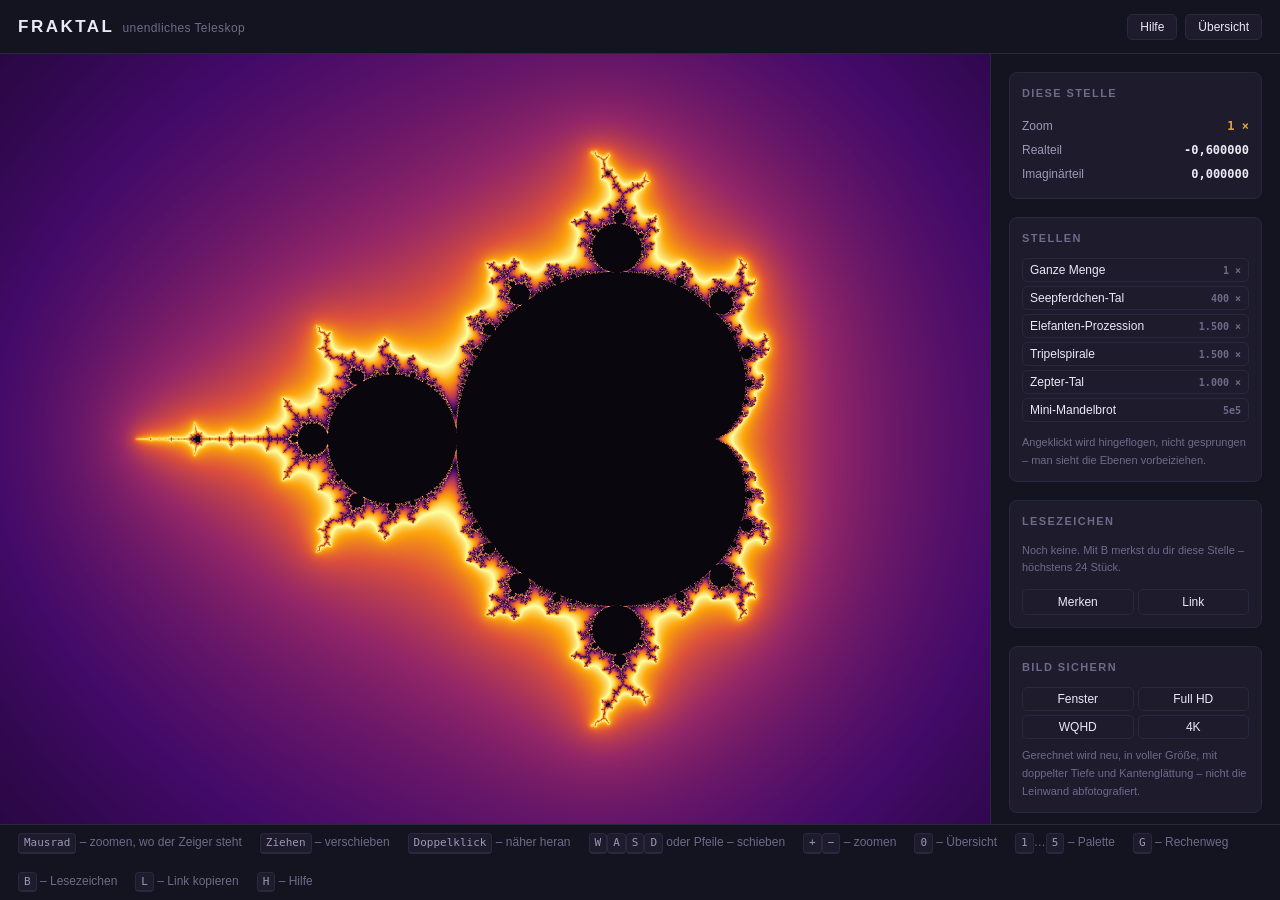
<file: index.html>
<!DOCTYPE html>
<html lang="de">
<head>
<meta charset="utf-8">
<meta name="viewport" content="width=device-width, initial-scale=1">
<title>FRAKTAL – unendliches Teleskop</title>
<meta name="description" content="Ein Teleskop in die Mandelbrot-Menge: immer weiter hineinzoomen, ohne an ein Ende zu kommen – auf der Grafikkarte gerechnet, ohne Server.">

<!-- Alles liegt lokal. Diese Seite laedt nichts aus dem Netz:
     keine Bibliothek, kein CDN, keine Webfonts, keine Analyse. -->
<link rel="stylesheet" href="css/variablen.css">
<link rel="stylesheet" href="css/grundlage.css">
<link rel="stylesheet" href="css/leinwand.css">
<link rel="stylesheet" href="css/oberflaeche.css">
</head>
<body>

<header class="kopf">
  <div class="marke">FRAKTAL<span>unendliches Teleskop</span></div>

  <div class="kopf-werkzeuge">
    <button type="button" id="knopf-hilfe" title="Was ist das hier? (H)">Hilfe</button>
    <button type="button" id="knopf-uebersicht" title="Zurück zur Übersicht (0)">Übersicht</button>
  </div>
</header>

<main>
  <section class="leinwand-bereich">
    <canvas id="leinwand"></canvas>

    <!-- Steht da, solange die Zahlen zu Ende sind. Nicht wegklickbar: die
         Klötzchen sind ja auch noch da. -->
    <div class="grenze" id="grenze" hidden>
      <b>Hier ist Schluss</b>
      <span>Die Klötzchen sind keine Struktur mehr, sondern Rundungsfehler –
        zwei Nachbarpixel liegen auf derselben Zahl. Tiefer wird das Bild
        stufig, nicht detaillierter. Mit <kbd>0</kbd> geht es zurück.</span>
    </div>

    <!-- Kurze Rückmeldungen: Lesezeichen gesetzt, Link kopiert -->
    <div class="meldung" id="meldung" hidden>
      <p id="meldung-text"></p>
      <p class="meldung-zusatz" id="meldung-zusatz" hidden></p>
    </div>

    <div class="kein-webgl" id="kein-webgl" hidden>
      <h2>Kein WebGL2</h2>
      <p id="kein-webgl-text">
        Dieser Browser kann kein WebGL2. FRAKTAL rechnet das Bild auf der
        Grafikkarte – ohne WebGL2 geht das nicht. Ein aktueller Firefox,
        Chrome oder Edge kann es.
      </p>
    </div>
  </section>

  <aside class="seitenleiste">
    <div class="block">
      <h2>Diese Stelle</h2>
      <div class="kennzahl"><span>Zoom</span><b class="akzent" id="wert-zoom">–</b></div>
      <div class="kennzahl"><span>Realteil</span><b id="wert-re">–</b></div>
      <div class="kennzahl"><span>Imaginärteil</span><b id="wert-im">–</b></div>
    </div>

    <div class="block">
      <h2>Stellen</h2>
      <div class="orte-liste" id="orte-liste"></div>
      <p class="hinweis">Angeklickt wird hingeflogen, nicht gesprungen – man
        sieht die Ebenen vorbeiziehen.</p>
    </div>

    <div class="block">
      <h2>Lesezeichen</h2>
      <div class="lesezeichen-liste" id="lesezeichen-liste"></div>
      <p class="hinweis" id="lesezeichen-hinweis"></p>
      <div class="knopf-reihe">
        <button type="button" id="knopf-merken" title="Diese Stelle merken (B)">Merken</button>
        <button type="button" id="knopf-link" title="Link zu dieser Stelle kopieren (L)">Link</button>
      </div>
    </div>

    <div class="block">
      <h2>Bild sichern</h2>
      <div class="export-liste" id="export-liste"></div>
      <div class="balken" id="export-balken-rahmen" hidden><span id="export-balken"></span></div>
      <p class="hinweis" id="export-stand"></p>
      <button type="button" id="knopf-export-abbrechen" hidden>Abbrechen</button>
      <p class="hinweis">Gerechnet wird neu, in voller Größe, mit doppelter
        Tiefe und Kantenglättung – nicht die Leinwand abfotografiert.</p>
    </div>

    <div class="block">
      <h2>Rechnung</h2>
      <div class="kennzahl"><span>Iterationen</span><b id="wert-iterationen">–</b></div>
      <div class="kennzahl"><span>Letztes Bild</span><b id="wert-dauer">–</b></div>
      <div class="kennzahl"><span>Bilder</span><b id="wert-bildrate">–</b></div>
      <div class="kennzahl"><span>Gerechnet auf</span><b id="wert-karte">–</b></div>
      <p class="hinweis warnung" id="hinweis-drosselung" hidden></p>
    </div>

    <div class="block">
      <h2>Genauigkeit</h2>
      <div class="kennzahl"><span>Rechenweg</span><b id="wert-modus">–</b></div>
      <div class="balken" id="balken-rahmen"><span id="balken-stellen"></span></div>
      <p class="hinweis" id="text-stellen">–</p>
      <div class="modus-liste" id="modus-liste"></div>
      <p class="hinweis" id="hinweis-bits" hidden></p>
    </div>

    <div class="block">
      <h2>Farbe</h2>
      <div class="palette-liste" id="paletten-liste"></div>
      <div class="regler-liste" id="regler-liste"></div>
      <div class="knopf-reihe">
        <button type="button" id="knopf-farbe-zurueck"
                title="Palette und Regler auf die Anfangswerte">Zurücksetzen</button>
      </div>
    </div>

    <!-- Titel und Sätze kommen aus js/daten/texte.js und wechseln mit der
         Menge, die gerade gezeigt wird. -->
    <div class="block">
      <h2 id="erklaerung-titel">Mandelbrot-Menge</h2>
      <div id="erklaerung"></div>
    </div>
  </aside>
</main>

<!-- Hilfefenster: Inhalt kommt aus js/daten/texte.js -->
<div class="hilfe" id="hilfe" hidden>
  <div class="hilfe-fenster">
    <button type="button" id="knopf-hilfe-zu" class="hilfe-zu" title="Schließen (Esc)">×</button>
    <div id="hilfe-inhalt"></div>
  </div>
</div>

<footer class="fuss">
  <span><kbd>Mausrad</kbd> – zoomen, wo der Zeiger steht</span>
  <span><kbd>Ziehen</kbd> – verschieben</span>
  <span><kbd>Doppelklick</kbd> – näher heran</span>
  <span><kbd>W</kbd><kbd>A</kbd><kbd>S</kbd><kbd>D</kbd> oder Pfeile – schieben</span>
  <span><kbd>+</kbd><kbd>−</kbd> – zoomen</span>
  <span><kbd>0</kbd> – Übersicht</span>
  <span><kbd>1</kbd>…<kbd>5</kbd> – Palette</span>
  <span><kbd>G</kbd> – Rechenweg</span>
  <span><kbd>B</kbd> – Lesezeichen</span>
  <span><kbd>L</kbd> – Link kopieren</span>
  <span><kbd>H</kbd> – Hilfe</span>
</footer>

<!-- Skripte: klassische Tags in fester Reihenfolge, kein type="module".
     Grund: die Seite muss per Doppelklick ueber file:// laufen, und Browser
     blockieren ES-Module-Importe ueber file:// (CORS). Jede Datei haengt
     sich an das globale Objekt window.FRAKTAL. -->

<!-- Daten (zuerst, alle anderen lesen daraus) -->
<script src="js/daten/paletten.js"></script>
<script src="js/daten/texte.js"></script>
<script src="js/daten/orte.js"></script>

<!-- Kern -->
<script src="js/kern/Zustand.js"></script>
<script src="js/kern/Zahl.js"></script>
<script src="js/kern/Speicher.js"></script>
<script src="js/kern/Adresse.js"></script>

<!-- Shader-Quellen (JS-Strings, keine .glsl-Dateien: fetch ist
     ueber file:// ebenfalls blockiert) -->
<script src="js/shader/vertex.js"></script>
<script src="js/shader/bausteine.js"></script>
<script src="js/shader/fraktal.js"></script>

<!-- Grafikkarte -->
<script src="js/gl/Kontext.js"></script>
<script src="js/gl/Programm.js"></script>
<script src="js/gl/Leinwand.js"></script>
<script src="js/gl/PalettenTextur.js"></script>
<script src="js/gl/Ziel.js"></script>
<script src="js/gl/Kachel.js"></script>
<script src="js/gl/Nachmessen.js"></script>

<!-- Ansicht -->
<script src="js/ansicht/Kamera.js"></script>
<script src="js/ansicht/Iterationen.js"></script>
<script src="js/ansicht/Genauigkeit.js"></script>
<script src="js/ansicht/Zeichner.js"></script>

<!-- Oberflaeche -->
<script src="js/ui/Meldung.js"></script>
<script src="js/ui/Seitenleiste.js"></script>
<script src="js/ui/Ortswahl.js"></script>
<script src="js/ui/Lesezeichen.js"></script>
<script src="js/ui/Verweis.js"></script>
<script src="js/ui/Export.js"></script>
<script src="js/ui/Hilfe.js"></script>
<script src="js/ui/Farbwahl.js"></script>
<script src="js/ui/Rechenmodus.js"></script>
<script src="js/ui/Maus.js"></script>
<script src="js/ui/Tastatur.js"></script>

<!-- Einstieg -->
<script src="js/main.js"></script>
</body>
</html>
</file>
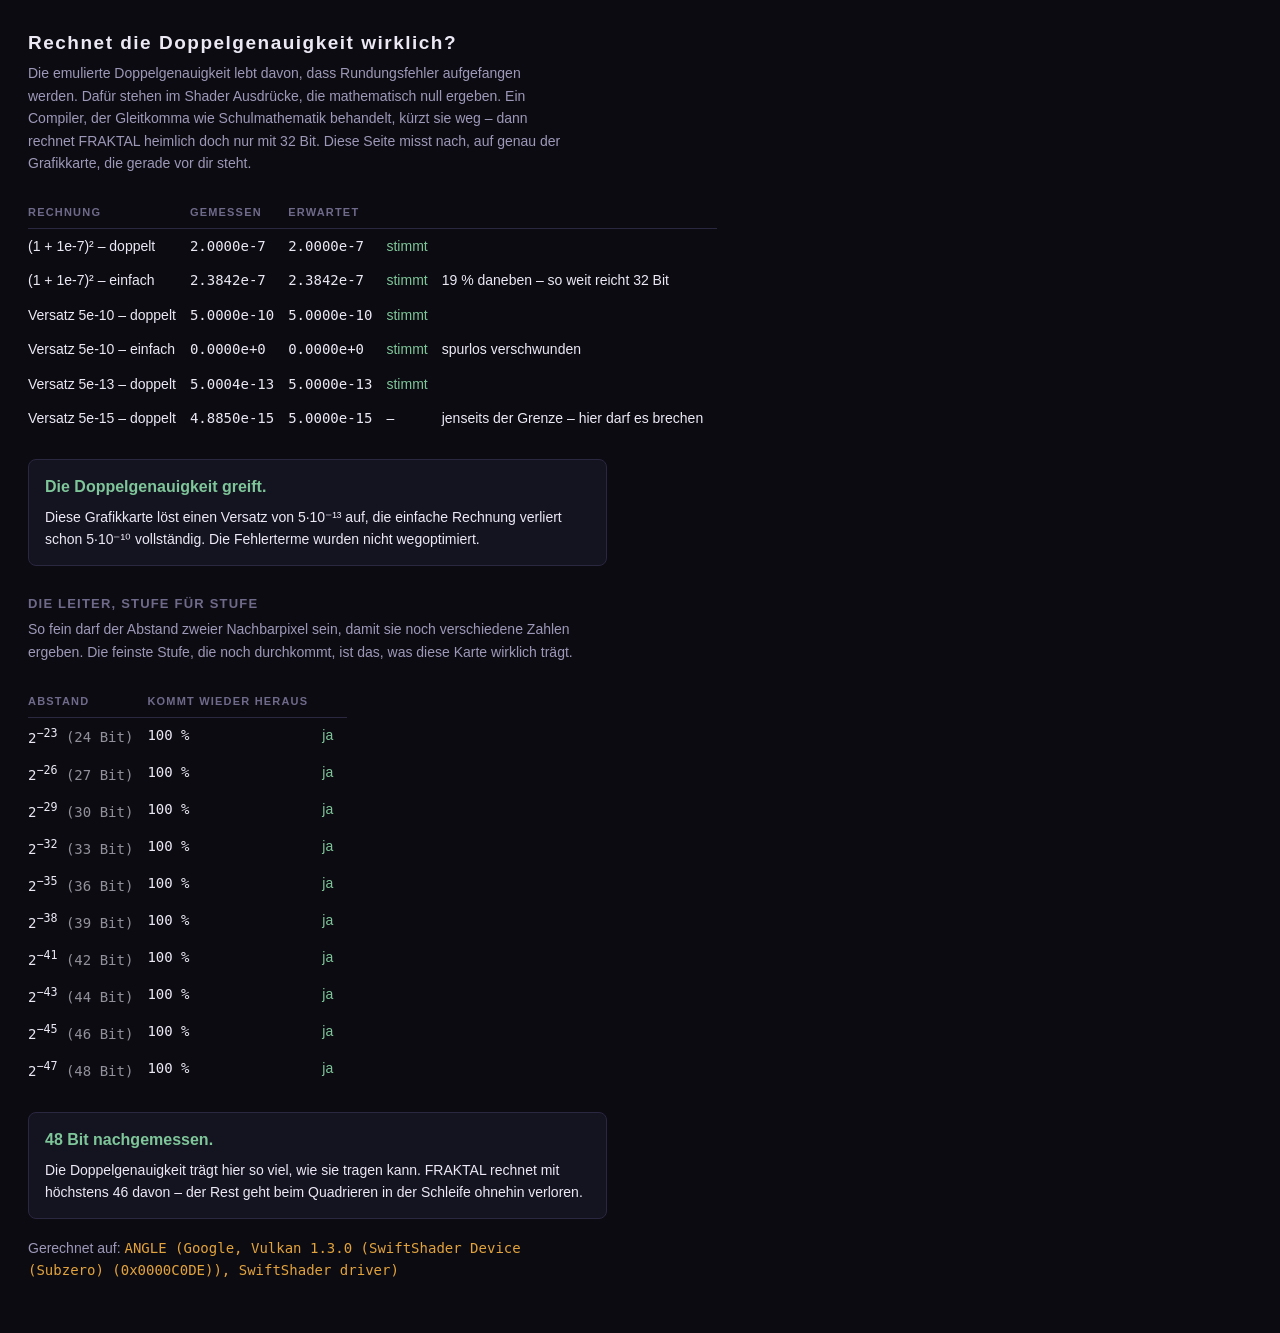
<file: pruefungen/df64-nachmessen.html>
<!DOCTYPE html>
<html lang="de">
<head>
<meta charset="utf-8">
<meta name="viewport" content="width=device-width, initial-scale=1">
<title>FRAKTAL – df64 nachmessen</title>
<link rel="stylesheet" href="../css/variablen.css">
<style>
  body { margin: 0; padding: 28px; background: var(--farbe-grund); color: var(--farbe-text);
         font: 14px/1.6 var(--schrift); }
  h1 { font-size: 19px; letter-spacing: 1.5px; margin: 0 0 4px; }
  h2 { font-size: 13px; letter-spacing: 1.2px; text-transform: uppercase;
       color: var(--farbe-text-still); margin: 28px 0 4px; }
  p.unter { margin: 0 0 24px; color: var(--farbe-text-leise); max-width: 70ch; }
  table { border-collapse: collapse; margin: 18px 0; }
  th, td { padding: 6px 14px 6px 0; text-align: left; vertical-align: top; }
  th { font-size: 11px; letter-spacing: 1.2px; text-transform: uppercase;
       color: var(--farbe-text-still); border-bottom: 1px solid var(--farbe-rand); }
  td.zahl { font-family: var(--schrift-fest); }
  .gut { color: var(--farbe-gut); }
  .schlecht { color: var(--farbe-warnung); }
  .urteil { margin-top: 24px; padding: 14px 16px; border-radius: var(--radius);
            background: var(--farbe-flaeche); border: 1px solid var(--farbe-rand);
            max-width: 70ch; }
  .urteil b { display: block; margin-bottom: 6px; font-size: 16px; }
  code { font-family: var(--schrift-fest); color: var(--farbe-akzent); }
  canvas { display: none; }
</style>
</head>
<body>

<h1>Rechnet die Doppelgenauigkeit wirklich?</h1>
<p class="unter">
  Die emulierte Doppelgenauigkeit lebt davon, dass Rundungsfehler aufgefangen
  werden. Dafür stehen im Shader Ausdrücke, die mathematisch null ergeben.
  Ein Compiler, der Gleitkomma wie Schulmathematik behandelt, kürzt sie weg –
  dann rechnet FRAKTAL heimlich doch nur mit 32 Bit. Diese Seite misst nach,
  auf genau der Grafikkarte, die gerade vor dir steht.
</p>

<canvas id="leinwand" width="6" height="1"></canvas>
<div id="ausgabe">läuft …</div>

<script src="../js/kern/Zustand.js"></script>
<script src="../js/kern/Zahl.js"></script>
<script src="../js/shader/vertex.js"></script>
<script src="../js/shader/bausteine.js"></script>
<script src="../js/gl/Kontext.js"></script>
<script src="../js/gl/Programm.js"></script>
<script src="../js/gl/Leinwand.js"></script>
<script src="../js/gl/Ziel.js"></script>
<script src="../js/gl/Nachmessen.js"></script>
<script>
(function () {
  'use strict';

  var leinwand = document.getElementById('leinwand');
  var ausgabe = document.getElementById('ausgabe');
  var gl = leinwand.getContext('webgl2', { preserveDrawingBuffer: true });

  if (!gl) {
    ausgabe.innerHTML = '<p class="schlecht">Kein WebGL2 – hier lässt sich nichts messen.</p>';
    return;
  }

  /* Sechs Rechnungen nebeneinander, je ein Pixel breit. Jede schreibt ihr
   * Ergebnis als 24-Bit-Festkomma in die Farbkanäle; zurückgelesen wird es
   * mit readPixels. Umständlich, aber der einzige Weg, eine Zahl aus einem
   * Fragment-Shader herauszubekommen, ohne Gleitkomma-Texturen zu verlangen. */
  var QUELLE = '#version 300 es\nprecision highp float;\n'
    + FRAKTAL.Shader.bausteine + `
uniform vec2 u_mitte;      // -0,743643887037151 als (hoch, tief)
uniform vec2 u_grob;       // 1e-12
uniform vec2 u_fein;       // 1e-15
uniform vec2 u_winzig;     // 1e-17
out vec4 ausgabe;

vec3 kodieren(float v) {
  v = clamp(v, 0.0, 0.99999988);
  float a = floor(v * 256.0);
  float r1 = v * 256.0 - a;
  float b = floor(r1 * 256.0);
  float r2 = r1 * 256.0 - b;
  return vec3(a, b, floor(r2 * 256.0)) / 255.0;
}

void main() {
  int welche = int(gl_FragCoord.x);
  float wert = 0.0;

  if (welche == 0) {
    vec2 r = dfMul(vec2(1.0, 1e-7), vec2(1.0, 1e-7));
    wert = ((r.x - 1.0) + r.y) * 2.5e6;
  } else if (welche == 1) {
    float a = 1.0 + 1e-7;
    wert = (a * a - 1.0) * 2.5e6;
  } else if (welche == 2) {
    vec2 c = dfAdd(u_mitte, dfMul(dfVon(500.0), u_grob));
    wert = dfSub(c, u_mitte).x * 1e9;
  } else if (welche == 3) {
    float m = u_mitte.x;
    wert = ((m + 500.0 * u_grob.x) - m) * 1e9;
  } else if (welche == 4) {
    vec2 c = dfAdd(u_mitte, dfMul(dfVon(500.0), u_fein));
    wert = dfSub(c, u_mitte).x * 1e12;
  } else {
    vec2 c = dfAdd(u_mitte, dfMul(dfVon(500.0), u_winzig));
    wert = dfSub(c, u_mitte).x * 1e14;
  }
  ausgabe = vec4(kodieren(wert), 1.0);
}`;

  var programm;
  try {
    programm = FRAKTAL.Programm.bauen(gl, FRAKTAL.Shader.vertex, QUELLE);
  } catch (fehler) {
    ausgabe.innerHTML = '<p class="schlecht">Der Shader ließ sich nicht übersetzen:</p><pre>'
      + fehler.message + '</pre>';
    return;
  }

  programm.benutzen();
  gl.bindVertexArray(gl.createVertexArray());

  var t = FRAKTAL.Zahl.teilen;
  var mitte = t(-0.743643887037151);
  gl.uniform1f(programm.ort('u_split'), 4097.0);
  gl.uniform1f(programm.ort('u_eins'), 1.0);
  gl.uniform2f(programm.ort('u_mitte'), mitte[0], mitte[1]);
  gl.uniform2f(programm.ort('u_grob'), t(1e-12)[0], t(1e-12)[1]);
  gl.uniform2f(programm.ort('u_fein'), t(1e-15)[0], t(1e-15)[1]);
  gl.uniform2f(programm.ort('u_winzig'), t(1e-17)[0], t(1e-17)[1]);

  gl.viewport(0, 0, 6, 1);
  gl.drawArrays(gl.TRIANGLES, 0, 3);

  var roh = new Uint8Array(24);
  gl.readPixels(0, 0, 6, 1, gl.RGBA, gl.UNSIGNED_BYTE, roh);
  function lesen(i) {
    return (roh[i * 4] * 65536 + roh[i * 4 + 1] * 256 + roh[i * 4 + 2]) / 16777216;
  }

  var ZEILEN = [
    { was: '(1 + 1e-7)² – doppelt', i: 0, teiler: 2.5e6, soll: 2.0e-7, toleranz: 2e-10 },
    { was: '(1 + 1e-7)² – einfach', i: 1, teiler: 2.5e6, soll: 2.3842e-7, toleranz: 2e-9,
      bemerkung: '19 % daneben – so weit reicht 32 Bit' },
    { was: 'Versatz 5e-10 – doppelt', i: 2, teiler: 1e9, soll: 5.0e-10, toleranz: 5e-13 },
    { was: 'Versatz 5e-10 – einfach', i: 3, teiler: 1e9, soll: 0, toleranz: 1e-12,
      bemerkung: 'spurlos verschwunden' },
    { was: 'Versatz 5e-13 – doppelt', i: 4, teiler: 1e12, soll: 5.0e-13, toleranz: 5e-15 },
    { was: 'Versatz 5e-15 – doppelt', i: 5, teiler: 1e14, soll: 5.0e-15, toleranz: 1e-16,
      bemerkung: 'jenseits der Grenze – hier darf es brechen', egal: true }
  ];

  var schiefe = 0;
  var reihen = ZEILEN.map(function (zeile) {
    var wert = lesen(zeile.i) / zeile.teiler;
    var passt = Math.abs(wert - zeile.soll) <= zeile.toleranz;
    if (!passt && !zeile.egal) schiefe++;

    return '<tr>'
      + '<td>' + zeile.was + '</td>'
      + '<td class="zahl">' + wert.toExponential(4) + '</td>'
      + '<td class="zahl">' + zeile.soll.toExponential(4) + '</td>'
      + '<td class="' + (zeile.egal ? '' : (passt ? 'gut' : 'schlecht')) + '">'
      + (zeile.egal ? '–' : (passt ? 'stimmt' : 'falsch')) + '</td>'
      + '<td>' + (zeile.bemerkung || '') + '</td>'
      + '</tr>';
  });

  var urteil = schiefe === 0
    ? '<b class="gut">Die Doppelgenauigkeit greift.</b>'
      + 'Diese Grafikkarte löst einen Versatz von 5·10⁻¹³ auf, die einfache '
      + 'Rechnung verliert schon 5·10⁻¹⁰ vollständig. Die Fehlerterme wurden '
      + 'nicht wegoptimiert.'
    : '<b class="schlecht">Hier stimmt etwas nicht.</b>'
      + schiefe + ' Messung(en) weichen ab. Wahrscheinlich hat der Shader-Compiler '
      + 'die Fehlerterme wegoptimiert. Dann hilft nur, die Aufspaltung weiter zu '
      + 'verschleiern – siehe die Erklärung in <code>js/shader/bausteine.js</code>.';

  /* Und dieselbe Frage noch einmal, diesmal mit dem Modul, das FRAKTAL
   * beim Start selbst benutzt (js/gl/Nachmessen.js). Die Zahl, die dabei
   * herauskommt, steht auch in der Seitenleiste der Seite. */
  FRAKTAL.Leinwand.starten(gl, leinwand);
  var mass = FRAKTAL.Nachmessen.doppelt(gl);
  var leiter = '';
  if (mass) {
    leiter = '<h2>Die Leiter, Stufe für Stufe</h2>'
      + '<p class="unter">So fein darf der Abstand zweier Nachbarpixel sein, '
      + 'damit sie noch verschiedene Zahlen ergeben. Die feinste Stufe, die '
      + 'noch durchkommt, ist das, was diese Karte wirklich trägt.</p>'
      + '<table><tr><th>Abstand</th><th>kommt wieder heraus</th><th></th></tr>';
    mass.stufen.forEach(function (stufe) {
      leiter += '<tr><td class="zahl">2<sup>−' + (stufe.bits - 1) + '</sup>'
        + ' <span style="opacity:.6">(' + stufe.bits + ' Bit)</span></td>'
        + '<td class="zahl">' + Math.round(stufe.verhaeltnis * 100) + ' %</td>'
        + '<td class="' + (stufe.getroffen ? 'gut">ja' : 'schlecht">nein') + '</td></tr>';
    });
    leiter += '</table><div class="urteil">'
      + (mass.bits >= 44
        ? '<b class="gut">' + mass.bits + ' Bit nachgemessen.</b>'
          + 'Die Doppelgenauigkeit trägt hier so viel, wie sie tragen kann. '
          + 'FRAKTAL rechnet mit höchstens 46 davon – der Rest geht beim '
          + 'Quadrieren in der Schleife ohnehin verloren.'
        : '<b class="schlecht">Nur ' + mass.bits + ' von 46 Bit.</b>'
          + 'Diese Karte rechnet die Doppelgenauigkeit nur zum Teil. FRAKTAL '
          + 'rechnet von sich aus mit diesem Wert weiter – die Stellenanzeige '
          + 'und die Grenzwarnung sind dann trotzdem ehrlich, das Bild wird '
          + 'nur früher stufig.')
      + '</div>';
  } else {
    leiter = '<div class="urteil"><b class="schlecht">Nicht messbar.</b>'
      + 'Keine der Stufen kam durch – hier stimmt etwas Grundsätzliches nicht.</div>';
  }

  ausgabe.innerHTML =
    '<table><tr><th>Rechnung</th><th>gemessen</th><th>erwartet</th><th></th><th></th></tr>'
    + reihen.join('') + '</table>'
    + '<div class="urteil">' + urteil + '</div>'
    + leiter
    + '<p class="unter" style="margin-top:18px">Gerechnet auf: <code>'
    + FRAKTAL.Kontext.faehigkeiten(gl).renderer + '</code></p>';
})();
</script>
</body>
</html>
</file>
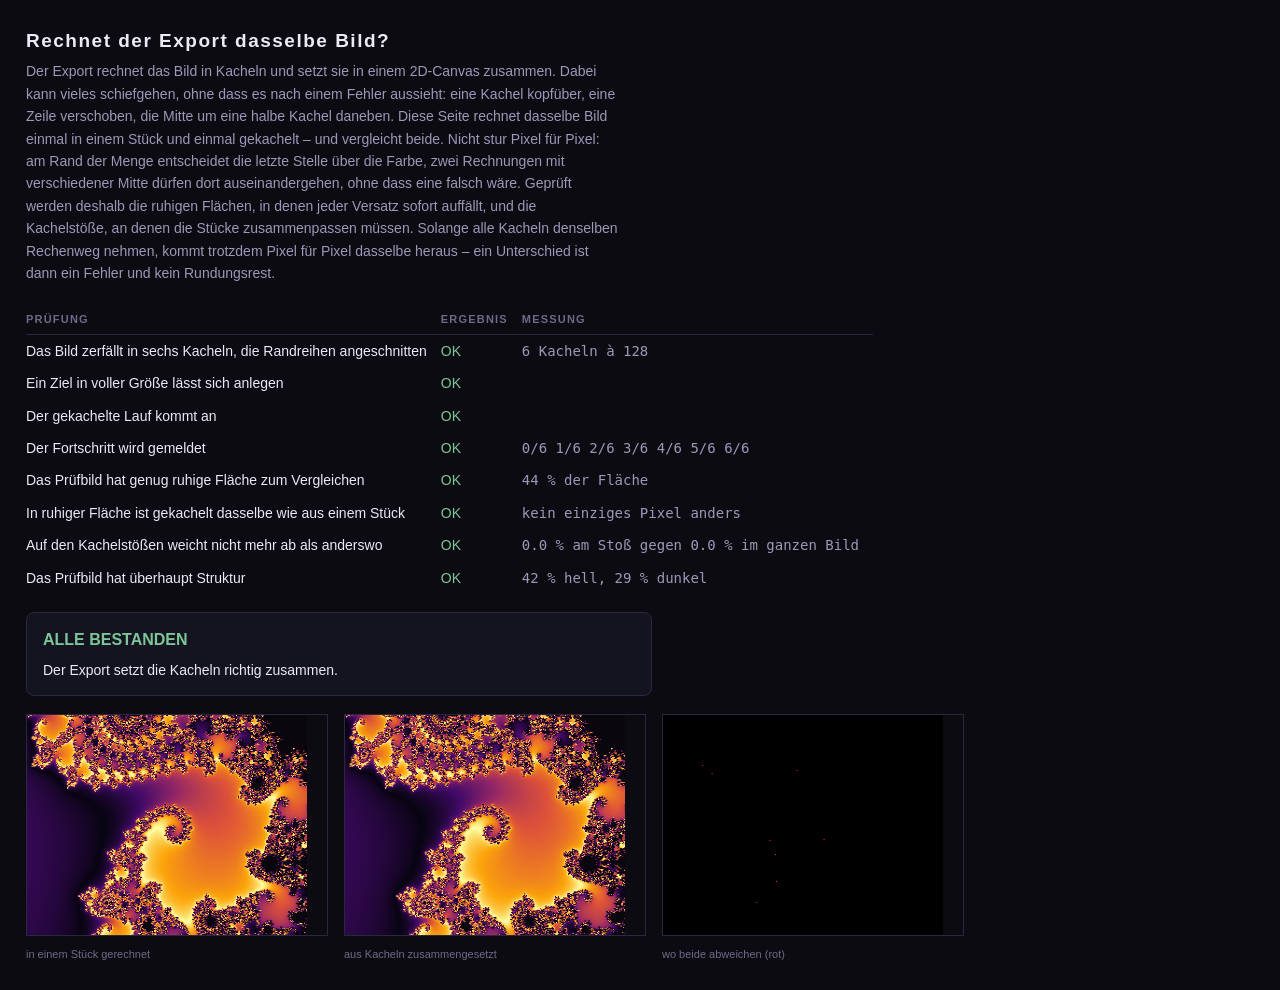
<file: pruefungen/export-nachrechnen.html>
<!DOCTYPE html>
<html lang="de">
<head>
<meta charset="utf-8">
<title>FRAKTAL – Export nachrechnen</title>
<link rel="stylesheet" href="../css/variablen.css">
<style>
  body { margin: 0; padding: 26px; background: var(--farbe-grund); color: var(--farbe-text);
         font: 14px/1.6 var(--schrift); }
  h1 { font-size: 19px; letter-spacing: 1.5px; margin: 0 0 4px; }
  p.unter { margin: 0 0 22px; color: var(--farbe-text-leise); max-width: 76ch; }
  table { border-collapse: collapse; margin: 16px 0; }
  th, td { padding: 5px 14px 5px 0; text-align: left; vertical-align: top; }
  th { font-size: 11px; letter-spacing: 1.2px; text-transform: uppercase;
       color: var(--farbe-text-still); border-bottom: 1px solid var(--farbe-rand); }
  td.zahl { font-family: var(--schrift-fest); color: var(--farbe-text-leise); }
  .gut { color: var(--farbe-gut); } .schlecht { color: var(--farbe-warnung); }
  .urteil { margin-top: 18px; padding: 14px 16px; border-radius: var(--radius);
            background: var(--farbe-flaeche); border: 1px solid var(--farbe-rand); max-width: 76ch; }
  .urteil b { display: block; margin-bottom: 6px; font-size: 16px; }
  .bilder { display: flex; gap: 16px; margin-top: 18px; }
  .bilder figure { margin: 0; }
  .bilder canvas { width: 300px; height: 220px; border: 1px solid var(--farbe-rand); }
  .bilder figcaption { font-size: 11px; color: var(--farbe-text-still); margin-top: 4px; }
  #leinwand { display: none; }
</style>
</head>
<body>

<h1>Rechnet der Export dasselbe Bild?</h1>
<p class="unter">
  Der Export rechnet das Bild in Kacheln und setzt sie in einem 2D-Canvas
  zusammen. Dabei kann vieles schiefgehen, ohne dass es nach einem Fehler
  aussieht: eine Kachel kopfüber, eine Zeile verschoben, die Mitte um eine
  halbe Kachel daneben. Diese Seite rechnet dasselbe Bild einmal in einem
  Stück und einmal gekachelt – und vergleicht beide. Nicht stur Pixel für
  Pixel: am Rand der Menge entscheidet die letzte Stelle über die Farbe, zwei
  Rechnungen mit verschiedener Mitte dürfen dort auseinandergehen, ohne dass
  eine falsch wäre. Geprüft werden deshalb die ruhigen Flächen, in denen jeder
  Versatz sofort auffällt, und die Kachelstöße, an denen die Stücke
  zusammenpassen müssen. Solange alle Kacheln denselben Rechenweg nehmen,
  kommt trotzdem Pixel für Pixel dasselbe heraus – ein Unterschied ist dann
  ein Fehler und kein Rundungsrest.
</p>

<canvas id="leinwand" width="8" height="8"></canvas>
<div id="ausgabe">läuft …</div>
<div class="bilder" id="bilder"></div>

<script src="../js/daten/paletten.js"></script>
<script src="../js/kern/Zustand.js"></script>
<script src="../js/kern/Zahl.js"></script>
<script src="../js/shader/vertex.js"></script>
<script src="../js/shader/bausteine.js"></script>
<script src="../js/shader/fraktal.js"></script>
<script src="../js/gl/Kontext.js"></script>
<script src="../js/gl/Programm.js"></script>
<script src="../js/gl/Leinwand.js"></script>
<script src="../js/gl/PalettenTextur.js"></script>
<script src="../js/gl/Ziel.js"></script>
<script src="../js/gl/Kachel.js"></script>
<script src="../js/ansicht/Iterationen.js"></script>
<script src="../js/ansicht/Genauigkeit.js"></script>
<script src="../js/ansicht/Zeichner.js"></script>
<script>
(function () {
  'use strict';

  /* Absichtlich krumm: bei Kacheln von 128 Pixeln sind das drei Spalten und
   * zwei Zeilen, die Randkacheln angeschnitten (44 breit, 92 hoch). Genau
   * dort sitzen die Fehler. Klein bleibt das Bild, weil diese Seite auch auf
   * einer Software-Grafikkarte durchlaufen soll - der echte Export rechnet
   * mit Kacheln von 1024. */
  var BREITE = 300, HOEHE = 220, KANTE = 128;

  var zeilen = [], fehler = 0;
  function pruefe(name, ok, zusatz) {
    zeilen.push({ name: name, ok: !!ok, zusatz: zusatz || '' });
    if (!ok) fehler++;
  }

  var leinwand = document.getElementById('leinwand');
  var gl = FRAKTAL.Kontext.erzeugen(leinwand);
  if (!gl) { melden('Kein WebGL2 – hier lässt sich nichts nachrechnen.'); return; }

  FRAKTAL.Leinwand.starten(gl, leinwand);
  FRAKTAL.PalettenTextur.starten(gl);
  FRAKTAL.PalettenTextur.waehlen('feuer');

  var einfach = FRAKTAL.Programm.bauen(gl, FRAKTAL.Shader.vertex, FRAKTAL.Shader.fraktal(false));
  var doppelt = null;
  try {
    doppelt = FRAKTAL.Programm.bauen(gl, FRAKTAL.Shader.vertex, FRAKTAL.Shader.fraktal(true));
  } catch (f) { console.warn(f.message); }
  FRAKTAL.Zeichner.starten(gl, { einfach: einfach, doppelt: doppelt });

  // Eine Stelle mit viel Struktur - auf glattem Grund faellt kein Versatz auf.
  var AUFTRAG = {
    breite: BREITE, hoehe: HOEHE,
    mitteRe: -0.7435, mitteIm: 0.1314,
    skala: (FRAKTAL.Zustand.BASIS_HOEHE / 400) / HOEHE,
    iterationen: 400, proben: 1, kante: KANTE,
    doppelt: true                 // wie beim echten Export
  };

  pruefe('Das Bild zerfällt in sechs Kacheln, die Randreihen angeschnitten',
    FRAKTAL.Kachel.anzahl(BREITE, HOEHE, KANTE) === 6,
    FRAKTAL.Kachel.anzahl(BREITE, HOEHE, KANTE) + ' Kacheln à ' + KANTE);

  // --- Einmal in einem Stück ---
  var ganz = document.createElement('canvas');
  ganz.width = BREITE;
  ganz.height = HOEHE;
  var ziel = FRAKTAL.Ziel.erzeugen(gl, BREITE, HOEHE);
  pruefe('Ein Ziel in voller Größe lässt sich anlegen', ziel.taugt);

  FRAKTAL.Zeichner.inZiel(ziel, AUFTRAG);
  var puffer = new Uint8Array(BREITE * HOEHE * 4);
  ziel.lesen(puffer);
  var ganzBild = ganz.getContext('2d').createImageData(BREITE, HOEHE);
  FRAKTAL.Ziel.spiegeln(puffer, ganzBild.data, BREITE, HOEHE);
  ganz.getContext('2d').putImageData(ganzBild, 0, 0);
  ziel.loeschen();

  // --- Und einmal gekachelt ---
  var meldungen = [];
  FRAKTAL.Kachel.malen(gl, AUFTRAG,
    function (getan, gesamt) { meldungen.push(getan + '/' + gesamt); },
    function (gekachelt) {
      if (!gekachelt) { pruefe('Der gekachelte Lauf kommt an', false); melden(); return; }
      pruefe('Der gekachelte Lauf kommt an', true);
      pruefe('Der Fortschritt wird gemeldet',
        meldungen.length === 7 && meldungen[0] === '0/6' && meldungen[6] === '6/6',
        meldungen.join(' '));

      var kachelDaten = gekachelt.getContext('2d').getImageData(0, 0, BREITE, HOEHE).data;
      vergleichen(ganzBild.data, kachelDaten);
      zeigen(ganz, gekachelt, unterschiedsbild(ganzBild.data, kachelDaten));
      melden();
    });

  /* Verglichen wird nicht stur Pixel fuer Pixel.
   *
   * Am Rand der Menge entscheidet die letzte Stelle darueber, ob ein Punkt
   * nach dreihundert Schritten entkommt. Zwei Rechnungen mit verschiedener
   * Mitte duerfen dort auseinandergehen, ohne dass eine falsch waere - eine
   * Pruefung, die auf Gleichheit jedes Pixels besteht, misst dann die
   * Gleitkommarundung und nicht die Kachelgeometrie.
   *
   * Geprueft wird deshalb zweierlei:
   *   1. die ruhigen Flaechen - dort schlaegt jeder Versatz, jede gekippte
   *      Kachel und jede verschobene Zeile sofort durch;
   *   2. die Kachelstoesse - dort darf nicht mehr abweichen als anderswo,
   *      sonst passen die Stuecke nicht aneinander.
   */
  function vergleichen(a, b) {
    var anders = new Uint8Array(BREITE * HOEHE);
    var gesamtAnders = 0, groesster = 0;

    for (var i = 0; i < a.length; i += 4) {
      var d = Math.max(Math.abs(a[i] - b[i]), Math.abs(a[i + 1] - b[i + 1]),
                       Math.abs(a[i + 2] - b[i + 2]));
      if (d > 2) { anders[i / 4] = 1; gesamtAnders++; }
    }

    // --- 1. Ruhige Flaechen ---
    var ruhig = 0, ruhigAnders = 0;
    for (var y = 1; y < HOEHE - 1; y++) {
      for (var x = 1; x < BREITE - 1; x++) {
        var m = (y * BREITE + x) * 4;

        // Ruhig heisst: die vier Nachbarn im Urbild sind fast gleich.
        var spanne = 0;
        [-1, 1, -BREITE, BREITE].forEach(function (versatz) {
          var n = m + versatz * 4;
          spanne = Math.max(spanne, Math.abs(a[m] - a[n]),
                            Math.abs(a[m + 1] - a[n + 1]), Math.abs(a[m + 2] - a[n + 2]));
        });
        if (spanne > 6) continue;

        ruhig++;
        if (anders[y * BREITE + x]) {
          ruhigAnders++;
          groesster = Math.max(groesster, Math.abs(a[m] - b[m]),
            Math.abs(a[m + 1] - b[m + 1]), Math.abs(a[m + 2] - b[m + 2]));
        }
      }
    }

    pruefe('Das Prüfbild hat genug ruhige Fläche zum Vergleichen',
      ruhig > BREITE * HOEHE * 0.25,
      Math.round(ruhig / (BREITE * HOEHE) * 100) + ' % der Fläche');
    pruefe('In ruhiger Fläche ist gekachelt dasselbe wie aus einem Stück',
      ruhigAnders / ruhig < 0.001,
      ruhigAnders === 0 ? 'kein einziges Pixel anders'
        : ruhigAnders + ' von ' + ruhig + ' anders, höchstens ' + groesster + ' von 255');

    // --- 2. Kachelstoesse ---
    var stoss = 0, stossAnders = 0;
    for (var sy = 1; sy < HOEHE - 1; sy++) {
      for (var sx = 1; sx < BREITE - 1; sx++) {
        // Je zwei Pixel beiderseits jeder Naht. Die Zeilen zaehlen im Canvas
        // von oben, die Kacheln von unten - daher die Umrechnung.
        var vonUnten = HOEHE - 1 - sy;
        var amStoss = sx % KANTE === KANTE - 1 || sx % KANTE === 0
                   || vonUnten % KANTE === KANTE - 1 || vonUnten % KANTE === 0;
        if (!amStoss) continue;

        stoss++;
        if (anders[sy * BREITE + sx]) stossAnders++;
      }
    }

    var stossRate = stossAnders / stoss;
    var gesamtRate = gesamtAnders / (BREITE * HOEHE);
    pruefe('Auf den Kachelstößen weicht nicht mehr ab als anderswo',
      stossRate < gesamtRate * 2 + 0.01,
      (stossRate * 100).toFixed(1) + ' % am Stoß gegen '
      + (gesamtRate * 100).toFixed(1) + ' % im ganzen Bild');

    // Gegenprobe: ein einfarbiges Bild wuerde jeden Versatz verstecken.
    var hell = 0, dunkel = 0;
    for (var k = 0; k < a.length; k += 4) {
      if (a[k] > 180) hell++;
      if (a[k] < 40) dunkel++;
    }
    pruefe('Das Prüfbild hat überhaupt Struktur',
      hell > BREITE * HOEHE * 0.05 && dunkel > BREITE * HOEHE * 0.05,
      Math.round(hell / (BREITE * HOEHE) * 100) + ' % hell, '
      + Math.round(dunkel / (BREITE * HOEHE) * 100) + ' % dunkel');
  }

  /* Das Unterschiedsbild verraet die Art des Fehlers: liegen die Abweichungen
   * auf den Kachelstoessen, stimmt die Geometrie nicht; liegen sie ueberall
   * am Rand der Menge, ist es die Rundung. */
  function unterschiedsbild(a, b) {
    var flaeche = document.createElement('canvas');
    flaeche.width = BREITE;
    flaeche.height = HOEHE;
    var ctx = flaeche.getContext('2d');
    var bild = ctx.createImageData(BREITE, HOEHE);
    for (var i = 0; i < a.length; i += 4) {
      var d = Math.max(Math.abs(a[i] - b[i]), Math.abs(a[i + 1] - b[i + 1]),
                       Math.abs(a[i + 2] - b[i + 2]));
      bild.data[i] = d > 2 ? 255 : 0;
      bild.data[i + 1] = d > 2 ? 60 : 0;
      bild.data[i + 2] = 0;
      bild.data[i + 3] = 255;
    }
    ctx.putImageData(bild, 0, 0);
    return flaeche;
  }

  function zeigen(a, b, unterschied) {
    var behaelter = document.getElementById('bilder');
    [[a, 'in einem Stück gerechnet'], [b, 'aus Kacheln zusammengesetzt'],
     [unterschied, 'wo beide abweichen (rot)']]
      .forEach(function (paar) {
        var bild = document.createElement('figure');
        var klein = document.createElement('canvas');
        klein.width = 300; klein.height = 220;
        klein.getContext('2d').drawImage(paar[0], 0, 0, 280, 220);
        var unterschrift = document.createElement('figcaption');
        unterschrift.textContent = paar[1];
        bild.appendChild(klein);
        bild.appendChild(unterschrift);
        behaelter.appendChild(bild);
      });
  }

  function melden(text) {
    var html = text ? '<p class="schlecht">' + text + '</p>' : '';
    if (zeilen.length) {
      html += '<table><tr><th>Prüfung</th><th>Ergebnis</th><th>Messung</th></tr>';
      zeilen.forEach(function (zeile) {
        html += '<tr><td>' + zeile.name + '</td><td class="'
          + (zeile.ok ? 'gut">OK' : 'schlecht">FEHL') + '</td><td class="zahl">'
          + zeile.zusatz + '</td></tr>';
      });
      html += '</table>';
    }
    html += '<div class="urteil">' + (fehler === 0 && zeilen.length
      ? '<b class="gut">ALLE BESTANDEN</b>Der Export setzt die Kacheln richtig zusammen.'
      : '<b class="schlecht">' + (fehler || '?') + ' FEHLER</b>Einzelheiten in der Tabelle.')
      + '</div>';
    document.getElementById('ausgabe').innerHTML = html;
    document.title = (fehler === 0 ? 'ALLE BESTANDEN' : fehler + ' FEHLER') + ' – Export';
  }
})();
</script>
</body>
</html>
</file>
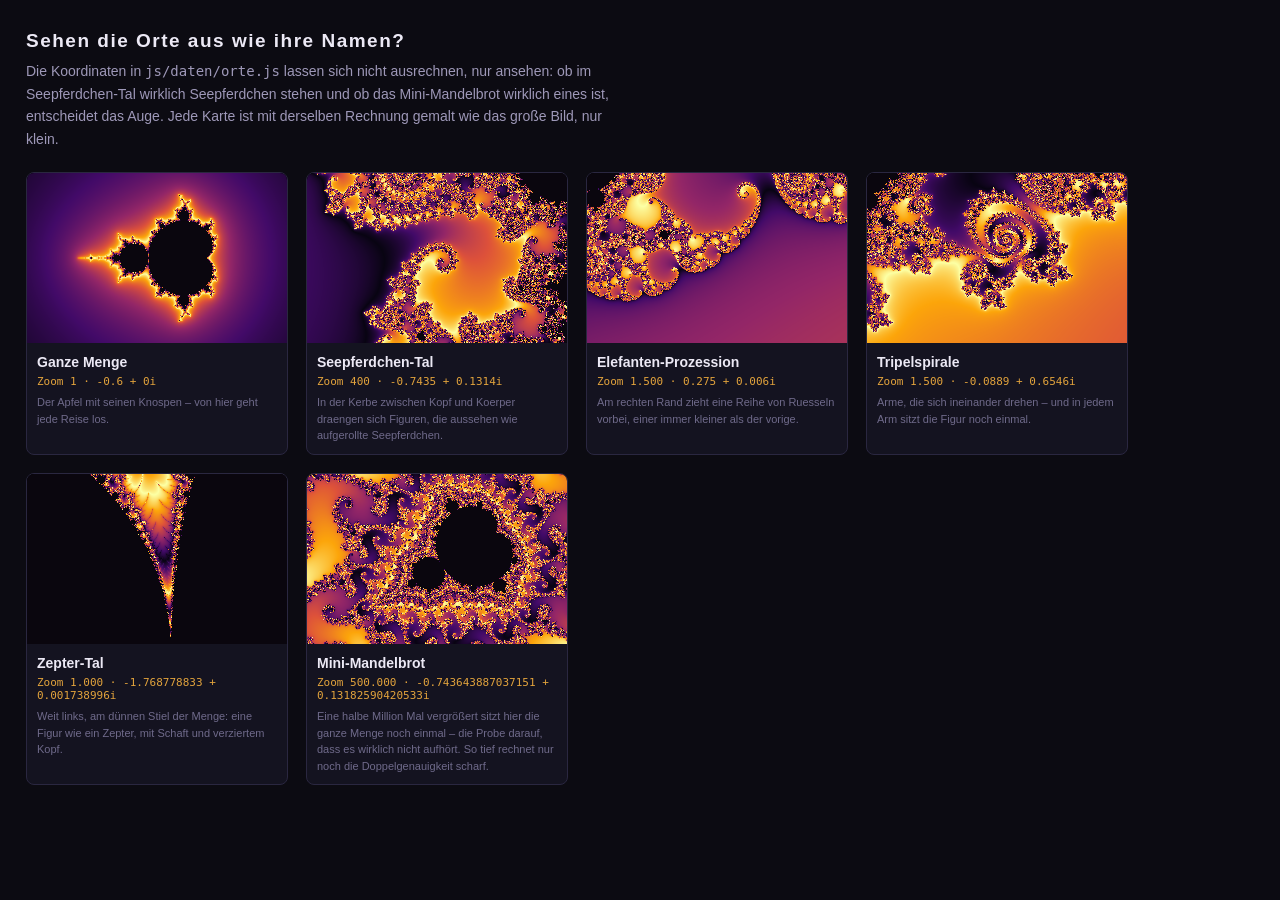
<file: pruefungen/orte-ansehen.html>
<!DOCTYPE html>
<html lang="de">
<head>
<meta charset="utf-8">
<title>FRAKTAL – Orte ansehen</title>
<link rel="stylesheet" href="../css/variablen.css">
<style>
  body { margin: 0; padding: 26px; background: var(--farbe-grund); color: var(--farbe-text);
         font: 14px/1.6 var(--schrift); }
  h1 { font-size: 19px; letter-spacing: 1.5px; margin: 0 0 4px; }
  p.unter { margin: 0 0 22px; color: var(--farbe-text-leise); max-width: 76ch; }
  .reihe { display: flex; flex-wrap: wrap; gap: 18px; }
  .karte { width: 260px; background: var(--farbe-flaeche); border: 1px solid var(--farbe-rand);
           border-radius: var(--radius); overflow: hidden; }
  .karte canvas { display: block; width: 260px; height: 170px; background: #000; }
  .karte div { padding: 8px 10px 10px; }
  .karte b { display: block; font-size: var(--text-normal); }
  .karte i { display: block; font: 11px var(--schrift-fest); font-style: normal;
             color: var(--farbe-akzent); margin: 2px 0 6px; }
  .karte span { display: block; font-size: 11px; line-height: 1.5; color: var(--farbe-text-still); }
  #leinwand { display: none; }
</style>
</head>
<body>

<h1>Sehen die Orte aus wie ihre Namen?</h1>
<p class="unter">
  Die Koordinaten in <code>js/daten/orte.js</code> lassen sich nicht ausrechnen,
  nur ansehen: ob im Seepferdchen-Tal wirklich Seepferdchen stehen und ob das
  Mini-Mandelbrot wirklich eines ist, entscheidet das Auge. Jede Karte ist mit
  derselben Rechnung gemalt wie das große Bild, nur klein.
</p>

<canvas id="leinwand" width="8" height="8"></canvas>
<div class="reihe" id="reihe"></div>

<script src="../js/daten/paletten.js"></script>
<script src="../js/daten/orte.js"></script>
<script src="../js/kern/Zustand.js"></script>
<script src="../js/kern/Zahl.js"></script>
<script src="../js/shader/vertex.js"></script>
<script src="../js/shader/bausteine.js"></script>
<script src="../js/shader/fraktal.js"></script>
<script src="../js/gl/Kontext.js"></script>
<script src="../js/gl/Programm.js"></script>
<script src="../js/gl/Leinwand.js"></script>
<script src="../js/gl/PalettenTextur.js"></script>
<script src="../js/gl/Ziel.js"></script>
<script src="../js/ansicht/Iterationen.js"></script>
<script src="../js/ansicht/Genauigkeit.js"></script>
<script src="../js/ansicht/Zeichner.js"></script>
<script>
(function () {
  'use strict';

  var BREITE = 260, HOEHE = 170;

  var leinwand = document.getElementById('leinwand');
  var gl = FRAKTAL.Kontext.erzeugen(leinwand);
  var reihe = document.getElementById('reihe');
  if (!gl) { reihe.textContent = 'Kein WebGL2 – hier ist nichts zu sehen.'; return; }

  FRAKTAL.Leinwand.starten(gl, leinwand);
  FRAKTAL.PalettenTextur.starten(gl);
  FRAKTAL.PalettenTextur.waehlen('feuer');
  FRAKTAL.Genauigkeit.doppeltVerfuegbar(true);

  var einfach = FRAKTAL.Programm.bauen(gl, FRAKTAL.Shader.vertex, FRAKTAL.Shader.fraktal(false));
  var doppelt = null;
  try {
    doppelt = FRAKTAL.Programm.bauen(gl, FRAKTAL.Shader.vertex, FRAKTAL.Shader.fraktal(true));
  } catch (f) { console.warn(f.message); }
  FRAKTAL.Zeichner.starten(gl, { einfach: einfach, doppelt: doppelt });

  var ziel = FRAKTAL.Ziel.erzeugen(gl, BREITE, HOEHE);
  var puffer = new Uint8Array(BREITE * HOEHE * 4);

  FRAKTAL.Orte.liste.forEach(function (ort) {
    var karte = document.createElement('div');
    karte.className = 'karte';

    var bildFlaeche = document.createElement('canvas');
    bildFlaeche.width = BREITE;
    bildFlaeche.height = HOEHE;
    karte.appendChild(bildFlaeche);

    var text = document.createElement('div');
    text.innerHTML = '<b></b><i></i><span></span>';
    text.querySelector('b').textContent = ort.titel;
    text.querySelector('i').textContent = 'Zoom ' + ort.zoom.toLocaleString('de-DE')
      + '  ·  ' + ort.re + (ort.im < 0 ? ' − ' : ' + ') + Math.abs(ort.im) + 'i';
    text.querySelector('span').textContent = ort.satz;
    karte.appendChild(text);
    reihe.appendChild(karte);

    var stand = FRAKTAL.Orte.alsStand(ort);
    var weltHoehe = FRAKTAL.Zustand.BASIS_HOEHE / Math.pow(2, stand.log2Zoom);

    FRAKTAL.Zeichner.inZiel(ziel, {
      breite: BREITE, hoehe: HOEHE,
      mitteRe: stand.mitteRe, mitteIm: stand.mitteIm,
      skala: weltHoehe / HOEHE,
      iterationen: FRAKTAL.Iterationen.fuer(stand.log2Zoom, 1.0),
      proben: 1
    });

    ziel.lesen(puffer);
    var ctx = bildFlaeche.getContext('2d');
    var bild = ctx.createImageData(BREITE, HOEHE);
    FRAKTAL.Ziel.spiegeln(puffer, bild.data, BREITE, HOEHE);
    ctx.putImageData(bild, 0, 0);
  });

  document.title = 'Orte ansehen – ' + FRAKTAL.Orte.liste.length + ' Stellen gemalt';
})();
</script>
</body>
</html>
</file>
<file: css/variablen.css>
/* Das Design-Stellrad. Farben, Abstände und Zeiten nur hier ändern. */
:root {
  /* Oberfläche – dunkel, leicht ins Violette, damit das Fraktal leuchtet */
  --farbe-grund:        #0c0b12;
  --farbe-flaeche:      #141320;
  --farbe-flaeche-hoch: #1d1b2c;
  --farbe-rand:         #2a2740;
  --farbe-rand-hell:    #3d3857;

  /* Schrift */
  --farbe-text:       #ece9f5;
  --farbe-text-leise: #9e98b8;
  --farbe-text-still: #6f6a8a;

  /* Akzente */
  --farbe-akzent:        #e2a33c;
  --farbe-akzent-dunkel: #8a5f16;
  --farbe-kalt:          #6ba8e8;
  --farbe-gut:           #7ec699;
  --farbe-warnung:       #e2703c;

  /* Maße */
  --abstand-1: 4px;
  --abstand-2: 8px;
  --abstand-3: 12px;
  --abstand-4: 18px;
  --abstand-5: 26px;
  --radius:       8px;
  --radius-klein: 5px;

  --schrift:      "Segoe UI", Roboto, "Helvetica Neue", Arial, sans-serif;
  --schrift-fest: "Cascadia Mono", "DejaVu Sans Mono", Consolas, monospace;
  --text-klein:  12px;
  --text-normal: 14px;
  --text-gross:  17px;

  --seitenleiste-breite: 290px;
  --kopf-hoehe: 54px;

  --zeit-kurz:   120ms;
  --zeit-mittel: 260ms;

  --schatten: 0 8px 28px rgba(0, 0, 0, 0.55);
}
</file>
<file: css/grundlage.css>
/* Grundlayout: Kopfzeile oben, Leinwand und Seitenleiste in der Mitte,
 * Fußzeile unten. Die Leinwand nimmt allen Platz, der übrig bleibt. */
* { box-sizing: border-box; }

/* Das hidden-Attribut muss staerker sein als jede eigene display-Regel.
 * Ohne das !important zeigt sich ein Fenster mit `display: grid` trotz
 * `hidden` weiter - und liegt dann unsichtbar ueber der Leinwand. */
[hidden] { display: none !important; }

html, body {
  height: 100%;
  margin: 0;
}

body {
  display: grid;
  grid-template-rows: var(--kopf-hoehe) 1fr auto;
  background: var(--farbe-grund);
  color: var(--farbe-text);
  font: var(--text-normal) / 1.5 var(--schrift);
  overflow: hidden;            /* die Leinwand scrollt nie */
}

/* --- Kopfzeile --- */
.kopf {
  display: flex;
  align-items: center;
  gap: var(--abstand-4);
  padding: 0 var(--abstand-4);
  background: var(--farbe-flaeche);
  border-bottom: 1px solid var(--farbe-rand);
}

.marke {
  display: flex;
  align-items: baseline;
  gap: var(--abstand-2);
  font-size: var(--text-gross);
  font-weight: 600;
  letter-spacing: 2.5px;
}

.marke span {
  font-size: var(--text-klein);
  font-weight: 400;
  letter-spacing: 0.4px;
  color: var(--farbe-text-still);
}

.kopf-werkzeuge {
  display: flex;
  gap: var(--abstand-2);
  margin-left: auto;
}

/* --- Knöpfe --- */
button {
  padding: 6px 12px;
  background: var(--farbe-flaeche-hoch);
  color: var(--farbe-text);
  border: 1px solid var(--farbe-rand);
  border-radius: var(--radius-klein);
  font: var(--text-klein) / 1 var(--schrift);
  cursor: pointer;
  transition: background var(--zeit-kurz), border-color var(--zeit-kurz);
}

button:hover {
  background: var(--farbe-rand);
  border-color: var(--farbe-rand-hell);
}

button.wichtig {
  background: var(--farbe-akzent-dunkel);
  border-color: var(--farbe-akzent);
}

/* --- Mitte --- */
main {
  display: grid;
  grid-template-columns: 1fr var(--seitenleiste-breite);
  min-height: 0;               /* sonst wächst das Grid über das Fenster */
}

/* --- Fußzeile --- */
.fuss {
  display: flex;
  flex-wrap: wrap;
  gap: var(--abstand-4);
  padding: var(--abstand-2) var(--abstand-4);
  background: var(--farbe-flaeche);
  border-top: 1px solid var(--farbe-rand);
  font-size: var(--text-klein);
  color: var(--farbe-text-still);
}

kbd {
  display: inline-block;
  padding: 1px 5px;
  background: var(--farbe-flaeche-hoch);
  border: 1px solid var(--farbe-rand);
  border-bottom-width: 2px;
  border-radius: 4px;
  font: 11px / 1.4 var(--schrift-fest);
  color: var(--farbe-text-leise);
}

/* --- Schmales Fenster: Seitenleiste unter die Leinwand --- */
@media (max-width: 860px) {
  main { grid-template-columns: 1fr; grid-template-rows: 1fr auto; }
  .seitenleiste { max-height: 40vh; }
}

/* --- Schmales Fenster ---
 * Die Kopfzeile ist der Grund, warum es schiefgehen kann: eine Reihe aus
 * Marke und drei Knöpfen hat eine Mindestbreite, und die zwingt die ganze
 * Seite breiter als den Bildschirm – dann steht alles andere halb draußen,
 * obwohl es für sich genommen passen würde. Also umbrechen lassen. */
@media (max-width: 560px) {
  body { grid-template-rows: auto 1fr auto; }

  .kopf {
    flex-wrap: wrap;
    gap: var(--abstand-2);
    padding: var(--abstand-2);
  }

  .marke { font-size: var(--text-normal); letter-spacing: 1.5px; }
  .marke span { display: none; }         /* der Untertitel ist hier Luxus */
  .kopf-werkzeuge { margin-left: auto; }

  /* Die Tastenübersicht füllte fünf Zeilen. Sie steht vollständig in der
     Hilfe, und auf einem Tastbildschirm gibt es ohnehin keine Tasten. */
  .fuss { display: none; }

  .seitenleiste { padding: var(--abstand-2); gap: var(--abstand-2); }
  .block { padding: var(--abstand-2); }
}
</file>
<file: css/leinwand.css>
/* Die Leinwand: ein Canvas, das den ganzen Bereich füllt. Das Fraktal wird
 * komplett im Shader gerechnet, hier liegt nur die Hülle. */
.leinwand-bereich {
  position: relative;
  min-width: 0;
  min-height: 0;
  background: #000;
}

#leinwand {
  display: block;              /* sonst lässt die Zeilenhöhe einen Spalt */
  width: 100%;
  height: 100%;
  cursor: crosshair;

  /* Ohne touch-action übernimmt der Browser Wischen und Kneifen selbst und
   * scrollt die Seite, statt uns die Pointer-Events zu geben. */
  touch-action: none;
  user-select: none;
  -webkit-user-select: none;
}

/* Während gezogen wird. */
#leinwand.greift { cursor: grabbing; }

/* Hinweis, wenn der Browser kein WebGL2 kann. */
.kein-webgl {
  position: absolute;
  inset: 0;
  display: grid;
  place-content: center;
  gap: var(--abstand-3);
  padding: var(--abstand-5);
  text-align: center;
  background: var(--farbe-grund);
}

.kein-webgl h2 {
  margin: 0;
  font-size: var(--text-gross);
}

.kein-webgl p {
  max-width: 44ch;
  margin: 0 auto;
  color: var(--farbe-text-leise);
}

/* Ladehinweis über der Leinwand. */
.leinwand-ladung {
  position: absolute;
  left: 50%;
  top: 50%;
  transform: translate(-50%, -50%);
  padding: var(--abstand-2) var(--abstand-4);
  background: rgba(12, 11, 18, 0.85);
  border: 1px solid var(--farbe-rand);
  border-radius: var(--radius);
  font-size: var(--text-klein);
  color: var(--farbe-text-leise);
}

/* --- Kurze Meldung über der Leinwand --- */
.meldung {
  position: absolute;
  left: 50%;
  top: var(--abstand-4);
  transform: translateX(-50%);
  max-width: min(62ch, calc(100% - 2 * var(--abstand-4)));
  padding: var(--abstand-2) var(--abstand-4);
  background: rgba(12, 11, 18, 0.92);
  border: 1px solid var(--farbe-rand-hell);
  border-radius: var(--radius);
  box-shadow: var(--schatten);
  font-size: var(--text-klein);
  text-align: center;
  pointer-events: none;          /* nie im Weg beim Ziehen */
}

.meldung p { margin: 0; }

/* Der Nachtrag ist zum Markieren da – also doch Zeiger-Ereignisse. */
.meldung-zusatz {
  margin-top: var(--abstand-2) !important;
  padding-top: var(--abstand-2);
  border-top: 1px solid var(--farbe-rand);
  font: 11px / 1.5 var(--schrift-fest);
  color: var(--farbe-akzent);
  word-break: break-all;
  user-select: text;
  pointer-events: auto;
}

/* --- Hilfefenster --- */
.hilfe {
  position: fixed;
  inset: 0;
  z-index: 10;
  display: grid;
  place-items: center;
  padding: var(--abstand-4);
  background: rgba(6, 5, 10, 0.72);
}

.hilfe-fenster {
  position: relative;
  width: min(72ch, 100%);
  max-height: 100%;
  overflow-y: auto;
  padding: var(--abstand-5);
  background: var(--farbe-flaeche);
  border: 1px solid var(--farbe-rand-hell);
  border-radius: var(--radius);
  box-shadow: var(--schatten);
}

.hilfe-zu {
  position: absolute;
  top: var(--abstand-3);
  right: var(--abstand-3);
  width: 28px;
  padding: 0;
  font-size: 17px;
  line-height: 1;
}

.hilfe-fenster h2 {
  margin: 0 0 var(--abstand-3);
  font-size: var(--text-gross);
  letter-spacing: 0.5px;
}

.hilfe-fenster h3 {
  margin: var(--abstand-5) 0 var(--abstand-2);
  font-size: 11px;
  font-weight: 600;
  letter-spacing: 1.4px;
  text-transform: uppercase;
  color: var(--farbe-text-still);
  border-bottom: 1px solid var(--farbe-rand);
  padding-bottom: var(--abstand-2);
}

.hilfe-fenster p {
  margin: 0 0 var(--abstand-3);
  color: var(--farbe-text-leise);
  max-width: 64ch;
}

/* Taste links, Wirkung rechts. */
.hilfe-fenster dl {
  display: grid;
  grid-template-columns: minmax(96px, max-content) 1fr;
  gap: 5px var(--abstand-4);
  margin: 0;
  font-size: var(--text-klein);
}

.hilfe-fenster dt { display: flex; gap: 3px; flex-wrap: wrap; }
.hilfe-fenster dd { margin: 0; color: var(--farbe-text-leise); }

.hilfe-schluss {
  margin: var(--abstand-5) 0 0 !important;
  padding-top: var(--abstand-3);
  border-top: 1px solid var(--farbe-rand);
  font-size: 11px;
  color: var(--farbe-text-still);
}

/* --- Die Genauigkeitsgrenze, über der Leinwand --- */
.grenze {
  position: absolute;
  left: 50%;
  bottom: var(--abstand-4);
  transform: translateX(-50%);
  display: grid;
  gap: 3px;
  max-width: min(58ch, calc(100% - 2 * var(--abstand-4)));
  padding: var(--abstand-3) var(--abstand-4);
  background: rgba(12, 11, 18, 0.92);
  border: 1px solid var(--farbe-warnung);
  border-radius: var(--radius);
  box-shadow: var(--schatten);
  pointer-events: none;
}

.grenze b {
  font-size: var(--text-klein);
  letter-spacing: 1.2px;
  text-transform: uppercase;
  color: var(--farbe-warnung);
}

.grenze span {
  font-size: 11px;
  line-height: 1.6;
  color: var(--farbe-text-leise);
}
</file>
<file: css/oberflaeche.css>
/* Seitenleiste mit den Kennzahlen zur aktuellen Stelle. */
.seitenleiste {
  display: flex;
  flex-direction: column;
  gap: var(--abstand-4);
  padding: var(--abstand-4);
  background: var(--farbe-flaeche);
  border-left: 1px solid var(--farbe-rand);
  overflow-y: auto;
}

.block {
  background: var(--farbe-flaeche-hoch);
  border: 1px solid var(--farbe-rand);
  border-radius: var(--radius);
  padding: var(--abstand-3);
}

.block h2 {
  margin: 0 0 var(--abstand-3);
  font-size: 11px;
  font-weight: 600;
  letter-spacing: 1.4px;
  text-transform: uppercase;
  color: var(--farbe-text-still);
}

.kennzahl {
  display: flex;
  align-items: baseline;
  justify-content: space-between;
  gap: var(--abstand-2);
  padding: 3px 0;
  font-size: var(--text-klein);
}

.kennzahl span { color: var(--farbe-text-leise); }

.kennzahl b {
  font: var(--text-klein) / 1.4 var(--schrift-fest);
  font-weight: 600;
  color: var(--farbe-text);
  text-align: right;
  word-break: break-all;
}

.kennzahl b.akzent { color: var(--farbe-akzent); }

.hinweis {
  margin: 0;
  font-size: 11px;
  line-height: 1.6;
  color: var(--farbe-text-still);
}

/* Warnung in der Seitenleiste, z. B. wenn die Tiefe gedrosselt wurde. */
.hinweis.warnung {
  margin-top: var(--abstand-3);
  padding-top: var(--abstand-2);
  border-top: 1px solid var(--farbe-rand);
  color: var(--farbe-warnung);
}

.hinweis + .hinweis { margin-top: var(--abstand-3); }

/* --- Palettenwahl --- */
.palette-liste {
  display: grid;
  gap: var(--abstand-1);
}

button.palette {
  display: flex;
  align-items: center;
  gap: var(--abstand-2);
  width: 100%;
  padding: 4px 6px;
  text-align: left;
}

/* Der Vorschaustreifen - derselbe Verlauf wie die Textur im Shader. */
button.palette i {
  display: block;
  flex: 0 0 52px;
  height: 11px;
  border-radius: 3px;
  border: 1px solid rgba(0, 0, 0, 0.45);
}

button.palette[aria-pressed="true"] {
  border-color: var(--farbe-akzent);
  color: var(--farbe-akzent);
}

/* --- Regler --- */
.regler-liste { margin-top: var(--abstand-4); }

.regler-zeile + .regler-zeile { margin-top: var(--abstand-3); }

.regler-zeile label {
  display: flex;
  justify-content: space-between;
  align-items: baseline;
  gap: var(--abstand-2);
  margin-bottom: 2px;
  font-size: 11px;
  color: var(--farbe-text-leise);
}

.regler-zeile label b {
  font: 11px var(--schrift-fest);
  color: var(--farbe-text);
}

input[type="range"] {
  width: 100%;
  margin: 0;
  accent-color: var(--farbe-akzent);
  cursor: pointer;
}

/* --- Genauigkeitsbalken --- */
.balken {
  height: 7px;
  margin: var(--abstand-2) 0 var(--abstand-2);
  background: var(--farbe-grund);
  border: 1px solid var(--farbe-rand);
  border-radius: 4px;
  overflow: hidden;
}

.balken span {
  display: block;
  height: 100%;
  width: 0;
  background: var(--farbe-akzent);
  transition: width var(--zeit-kurz) linear;
}

/* Weniger als eine Stelle übrig: das Bild zerfällt gleich. */
.balken.knapp span { background: var(--farbe-warnung); }

/* Nur die Farbe - der Rahmen von .hinweis.warnung ist hier nicht gemeint. */
.hinweis.knapp { color: var(--farbe-warnung); }

/* --- Wahl des Rechenwegs --- */
.modus-liste {
  display: flex;
  gap: var(--abstand-1);
  margin-top: var(--abstand-3);
}

button.modus {
  flex: 1;
  padding: 4px 2px;
  font-size: 10px;
  text-align: center;
}

button.modus[aria-pressed="true"] {
  border-color: var(--farbe-akzent);
  color: var(--farbe-akzent);
}

button.modus:disabled {
  opacity: 0.4;
  cursor: not-allowed;
}

/* --- Berühmte Stellen --- */
.orte-liste {
  display: grid;
  gap: var(--abstand-1);
  margin-bottom: var(--abstand-3);
}

button.ort {
  display: flex;
  align-items: baseline;
  justify-content: space-between;
  gap: var(--abstand-2);
  width: 100%;
  padding: 5px 7px;
  text-align: left;
}

button.ort b {
  font: 10px var(--schrift-fest);
  font-weight: 600;
  color: var(--farbe-text-still);
}

button.ort:hover b { color: var(--farbe-akzent); }

/* --- Lesezeichen --- */
.lesezeichen-liste {
  display: grid;
  gap: var(--abstand-1);
}

.lesezeichen {
  display: flex;
  gap: var(--abstand-1);
}

button.lesezeichen-ziel {
  display: flex;
  align-items: center;
  gap: var(--abstand-2);
  flex: 1;
  min-width: 0;
  padding: 4px;
  text-align: left;
}

/* Das Vorschaubild – 96×64, wie es gespeichert wurde. */
button.lesezeichen-ziel img {
  display: block;
  flex: 0 0 48px;
  width: 48px;
  height: 32px;
  object-fit: cover;
  border-radius: 3px;
  border: 1px solid rgba(0, 0, 0, 0.5);
}

button.lesezeichen-ziel span {
  display: grid;
  min-width: 0;
}

button.lesezeichen-ziel b {
  font-size: var(--text-klein);
  font-weight: 600;
  overflow: hidden;
  text-overflow: ellipsis;
  white-space: nowrap;
}

button.lesezeichen-ziel i {
  font: 10px var(--schrift-fest);
  font-style: normal;
  color: var(--farbe-text-still);
}

button.lesezeichen-weg {
  flex: 0 0 24px;
  padding: 0;
  font-size: 15px;
  line-height: 1;
  color: var(--farbe-text-still);
}

button.lesezeichen-weg:hover {
  color: var(--farbe-warnung);
  border-color: var(--farbe-warnung);
}

.knopf-reihe {
  display: flex;
  gap: var(--abstand-1);
  margin-top: var(--abstand-3);
}

.knopf-reihe button { flex: 1; }

/* --- Export --- */
.export-liste {
  display: grid;
  grid-template-columns: 1fr 1fr;
  gap: var(--abstand-1);
  margin-bottom: var(--abstand-2);
}

button.export { padding: 5px 4px; }

#knopf-export-abbrechen {
  width: 100%;
  margin-top: var(--abstand-1);
}

#export-stand:empty { display: none; }
</file>
